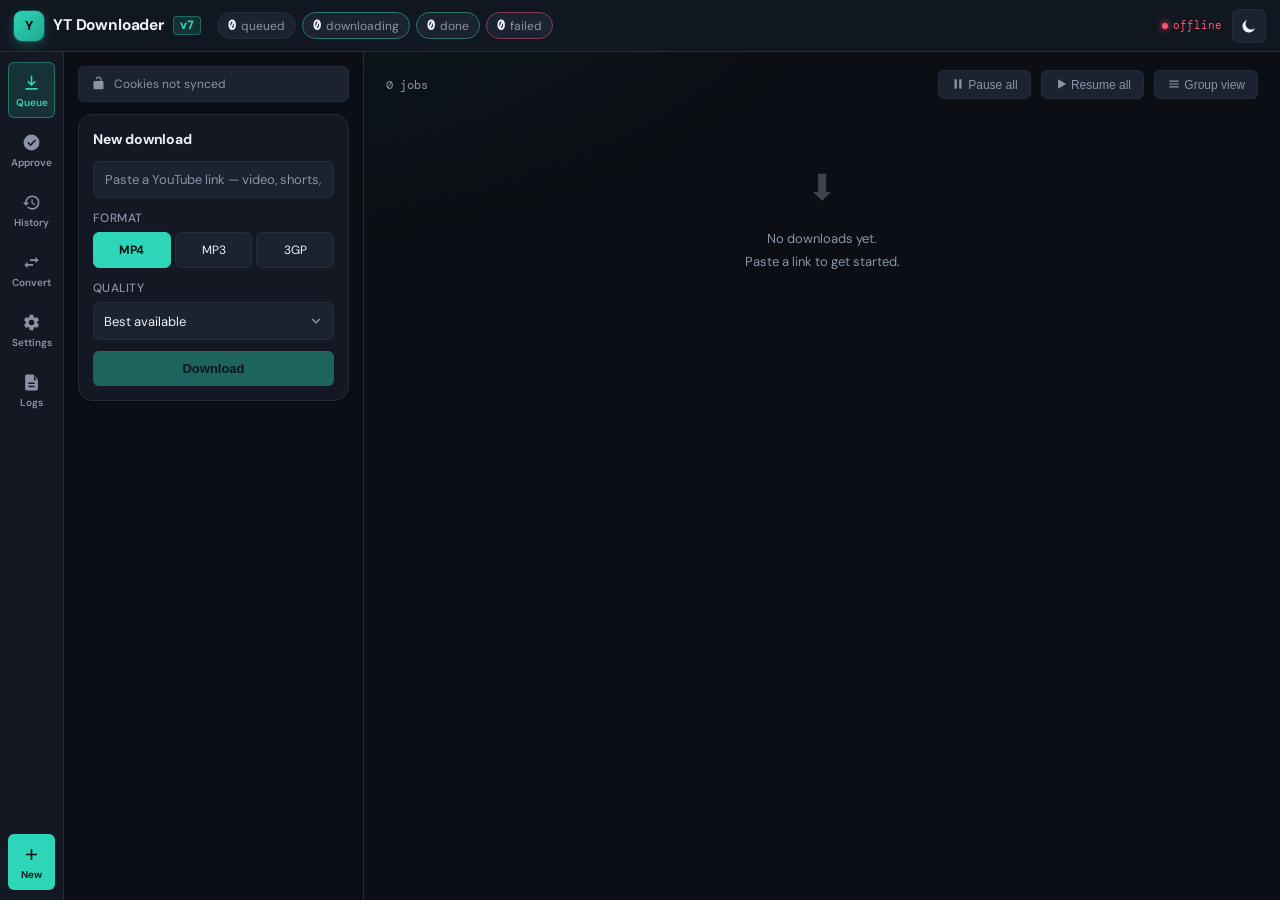
<file: web/index.html>
<!doctype html>
<html lang="en" data-theme="dark">
<head>
  <meta charset="utf-8" />
  <meta name="viewport" content="width=device-width, initial-scale=1" />
  <title>YT Downloader v7</title>
  <link rel="preconnect" href="https://fonts.googleapis.com">
  <link href="https://fonts.googleapis.com/css2?family=DM+Sans:opsz,wght@9..40,400;9..40,500;9..40,600;9..40,700&family=DM+Mono:wght@400;500&display=swap" rel="stylesheet">
  <link rel="stylesheet" href="css/base.css" />
  <link rel="stylesheet" href="css/components.css" />
  <link rel="stylesheet" href="css/widgets.css" />
  <link rel="stylesheet" href="css/responsive.css" />
</head>
<body>

  <!-- TOP BAR: brand + live stats + theme -->
  <header class="topbar">
    <button class="rail-toggle" id="rail-toggle" aria-label="Toggle menu">
      <span></span><span></span><span></span>
    </button>

    <div class="brand">
      <div class="brand-icon">Y</div>
      <span class="brand-name">YT Downloader</span>
      <span class="brand-ver">v7</span>
    </div>

    <div class="live-stats">
      <div class="stat-chip" id="stat-queued">
        <span class="stat-num" id="stat-queued-n">0</span>
        <span class="stat-lbl">queued</span>
      </div>
      <div class="stat-chip stat-chip--active" id="stat-downloading">
        <span class="stat-num" id="stat-downloading-n">0</span>
        <span class="stat-lbl">downloading</span>
      </div>
      <div class="stat-chip stat-chip--done" id="stat-completed">
        <span class="stat-num" id="stat-completed-n">0</span>
        <span class="stat-lbl">done</span>
      </div>
      <div class="stat-chip stat-chip--fail" id="stat-failed">
        <span class="stat-num" id="stat-failed-n">0</span>
        <span class="stat-lbl">failed</span>
      </div>
      <div class="stat-chip stat-chip--speed hidden" id="stat-speed">
        <span class="stat-num" id="stat-speed-n">0 MB/s</span>
        <span class="stat-lbl">↓ speed</span>
      </div>
    </div>

    <div class="header-right">
      <span class="server-pill" id="server-pill">online</span>
      <button class="btn-icon" id="theme-btn" title="Toggle theme" type="button"><svg class="ico" viewBox="0 0 24 24"><path d="M20 14.5A8.5 8.5 0 119.5 4 6.8 6.8 0 0020 14.5z" fill="currentColor"/></svg></button>
    </div>
  </header>

  <div class="shell">

    <!-- ICON RAIL: primary navigation (desktop: left rail, mobile: bottom bar) -->
    <nav class="tab-bar" id="tab-bar">
      <button class="tab active" data-tab="queue" title="Queue">
        <svg viewBox="0 0 24 24" class="tab-ico"><path d="M12 3a1 1 0 011 1v8.59l2.3-2.3a1 1 0 111.4 1.42l-4 4a1 1 0 01-1.4 0l-4-4a1 1 0 111.4-1.42l2.3 2.3V4a1 1 0 011-1zM5 21a1 1 0 010-2h14a1 1 0 010 2H5z" fill="currentColor"/></svg>
        <span>Queue</span>
      </button>
      <button class="tab" data-tab="approve" title="Approve">
        <svg viewBox="0 0 24 24" class="tab-ico"><path d="M12 2a10 10 0 100 20 10 10 0 000-20zm-1.2 14.6l-4-4 1.4-1.42 2.6 2.6 5.6-5.6 1.4 1.42-7 7z" fill="currentColor"/></svg>
        <span>Approve</span>
        <span class="tab-badge hidden" id="approve-badge"></span>
      </button>
      <button class="tab" data-tab="history" title="History">
        <svg viewBox="0 0 24 24" class="tab-ico"><path d="M13 3a9 9 0 00-9 9H1l3.89 3.89.07.14L9 12H6a7 7 0 117 7 6.9 6.9 0 01-4.95-2.05l-1.42 1.42A9 9 0 1013 3zm-1 5v5l4.28 2.54.72-1.21-3.5-2.08V8z" fill="currentColor"/></svg>
        <span>History</span>
      </button>
      <button class="tab" data-tab="convert" title="Convert">
        <svg viewBox="0 0 24 24" class="tab-ico"><path d="M6.99 11L3 15l3.99 4v-3H14v-2H6.99v-3zM21 9l-3.99-4v3H10v2h7.01v3L21 9z" fill="currentColor"/></svg>
        <span>Convert</span>
      </button>
      <button class="tab" data-tab="settings" title="Settings">
        <svg viewBox="0 0 24 24" class="tab-ico"><path d="M19.14 12.94a7.14 7.14 0 000-1.88l2.03-1.58a.5.5 0 00.12-.64l-1.92-3.32a.5.5 0 00-.6-.22l-2.39.96a7.03 7.03 0 00-1.63-.94l-.36-2.54a.5.5 0 00-.5-.42h-3.84a.5.5 0 00-.5.42l-.36 2.54c-.59.24-1.13.56-1.63.94l-2.39-.96a.5.5 0 00-.6.22L2.71 8.84a.5.5 0 00.12.64l2.03 1.58a7.14 7.14 0 000 1.88l-2.03 1.58a.5.5 0 00-.12.64l1.92 3.32a.5.5 0 00.6.22l2.39-.96c.5.38 1.04.7 1.63.94l.36 2.54a.5.5 0 00.5.42h3.84a.5.5 0 00.5-.42l.36-2.54c.59-.24 1.13-.56 1.63-.94l2.39.96a.5.5 0 00.6-.22l1.92-3.32a.5.5 0 00-.12-.64l-2.03-1.58zM12 15.5A3.5 3.5 0 1112 8.5a3.5 3.5 0 010 7z" fill="currentColor"/></svg>
        <span>Settings</span>
      </button>
      <button class="tab" data-tab="logs" title="Logs">
        <svg viewBox="0 0 24 24" class="tab-ico"><path d="M14 2H6a2 2 0 00-2 2v16a2 2 0 002 2h12a2 2 0 002-2V8l-6-6zm2 16H8v-2h8v2zm0-4H8v-2h8v2zm-1-5V3.5L18.5 9H15z" fill="currentColor"/></svg>
        <span>Logs</span>
      </button>

      <button class="rail-btn tab--new" id="new-download-toggle" title="New download" type="button">
        <svg viewBox="0 0 24 24" class="tab-ico"><path d="M11 5h2v6h6v2h-6v6h-2v-6H5v-2h6z" fill="currentColor"/></svg>
        <span>New</span>
      </button>
    </nav>

    <!-- BACKDROP for mobile drawer -->
    <div class="drawer-backdrop" id="drawer-backdrop"></div>

    <!-- SIDEBAR: new download form + batch convert (slide-over drawer on smaller screens) -->
    <aside class="sidebar" id="sidebar">

      <div class="sidebar-scroll">

        <div class="cookie-bar" id="cookie-bar">
          <span id="cookie-icon"><svg class="ico" viewBox="0 0 24 24"><path d="M18 8h-1V6a5 5 0 00-9.9-1h2.1a3 3 0 015.8 1v2H6a2 2 0 00-2 2v9a2 2 0 002 2h12a2 2 0 002-2v-9a2 2 0 00-2-2z" fill="currentColor"/></svg></span>
          <span id="cookie-text">Cookies not synced</span>
          <button class="btn-text" id="cookie-clear-btn" style="display:none">Remove</button>
        </div>

        <section class="form-card">
          <h2 class="form-title">New download</h2>

          <div class="field">
            <input class="url-input" id="url-input" type="text"
              placeholder="Paste a YouTube link — video, shorts, playlist, search, channel" />
            <div class="url-hint" id="url-hint"></div>
          </div>

          <div class="field">
            <label class="field-label">Format</label>
            <div class="seg" id="format-seg">
              <label class="seg-opt">
                <input type="radio" name="format" value="MP4" checked>
                <span>MP4</span>
              </label>
              <label class="seg-opt">
                <input type="radio" name="format" value="MP3">
                <span>MP3</span>
              </label>
              <label class="seg-opt">
                <input type="radio" name="format" value="3GP">
                <span>3GP</span>
              </label>
            </div>
          </div>

          <div class="field">
            <label class="field-label">Quality</label>
            <select class="quality-select" id="quality-select"></select>
          </div>

          <div class="field hidden" id="qty-row">
            <label class="field-label">How many videos</label>
            <div class="qty-control">
              <input type="number" id="qty-input" min="1" max="250" value="25" />
              <label class="qty-all-toggle">
                <input type="checkbox" id="qty-all-toggle">
                <span id="qty-all-label">All</span>
              </label>
            </div>
            <div class="qty-hint" id="qty-hint"></div>
          </div>

          <div class="field hidden" id="scope-row">
            <label class="field-label">Download scope</label>
            <div class="seg">
              <label class="seg-opt"><input type="radio" name="playlist" value="false" checked><span>This video only</span></label>
              <label class="seg-opt"><input type="radio" name="playlist" value="true"><span>Whole playlist</span></label>
            </div>
            <div class="qty-hint" id="scope-count-hint"></div>
          </div>

          <button class="btn-primary" id="download-btn" disabled>
            <span id="download-btn-label">Download</span>
            <span class="scan-spinner hidden" id="scan-spinner">scanning…</span>
          </button>
        </section>

        <section class="form-card converter-card">
          <h2 class="form-title">Batch convert (local files)</h2>

          <div class="field">
            <label class="field-label">Folder path</label>
            <input class="path-text-input" id="convert-path-input" type="text"
              placeholder="Paste a folder path, e.g. D:\Videos" />
          </div>

          <div class="field">
            <label class="field-label">Convert</label>
            <select class="quality-select" id="convert-target-select">
              <option value="MP3">Any video → MP3</option>
              <option value="3GP">Any video → 3GP</option>
            </select>
          </div>

          <div class="field">
            <label class="field-label">Quality</label>
            <select class="quality-select" id="convert-quality-select"></select>
          </div>

          <div class="field">
            <label class="checkbox-row">
              <input type="checkbox" id="convert-recursive">
              <span>Include subfolders</span>
            </label>
          </div>

          <div class="field">
            <label class="field-label">Simultaneous conversions</label>
            <select class="quality-select" id="convert-concurrency-select">
              <option value="1">1 (lightest on CPU)</option>
              <option value="2">2</option>
              <option value="3">3</option>
              <option value="4">4 (fastest, heaviest on CPU)</option>
            </select>
          </div>

          <button class="btn-primary" id="convert-btn">
            <span id="convert-btn-label">Convert</span>
            <span class="scan-spinner hidden" id="convert-spinner">starting…</span>
          </button>
          <div class="convert-hint" id="convert-hint"></div>
        </section>

      </div>
    </aside>

    <!-- MAIN CONTENT -->
    <main class="main">

      <!-- QUEUE TAB -->
      <div class="tab-panel active" id="tab-queue">
        <div class="panel-head">
          <span class="panel-count" id="job-count">0 jobs</span>
          <div class="panel-actions">
            <button class="toggle-btn" id="pause-all-btn" title="Pause every active/queued download"><svg class="ico" viewBox="0 0 24 24"><rect x="6" y="4" width="4" height="16" rx="1" fill="currentColor"/><rect x="14" y="4" width="4" height="16" rx="1" fill="currentColor"/></svg> Pause all</button>
            <button class="toggle-btn" id="resume-all-btn" title="Resume every paused download"><svg class="ico" viewBox="0 0 24 24"><path d="M7 4l14 8-14 8V4z" fill="currentColor"/></svg> Resume all</button>
            <button class="toggle-btn" id="group-view-toggle" data-active="false" title="Group by playlist/channel">
              <svg class="ico" viewBox="0 0 24 24"><path d="M4 6h16v2H4V6zm0 5h16v2H4v-2zm0 5h16v2H4v-2z" fill="currentColor"/></svg> Group view
            </button>
          </div>
        </div>
        <div id="queue-list" class="job-list">
          <div class="empty-state">
            <div class="empty-icon">⬇</div>
            <p>No downloads yet.<br>Paste a link to get started.</p>
          </div>
        </div>
      </div>

      <!-- APPROVE TAB -->
      <div class="tab-panel" id="tab-approve">
        <div class="panel-head">
          <span class="panel-count" id="approve-count">Nothing pending</span>
        </div>
        <div id="approve-list" class="job-list"></div>
      </div>

      <!-- HISTORY TAB -->
      <div class="tab-panel" id="tab-history">
        <div class="panel-head">
          <span class="panel-count" id="history-count">0 items</span>
          <div class="panel-actions">
            <input type="text" id="history-search" class="history-search-input" placeholder="Search title/uploader/playlist…">
            <select id="history-status-filter" class="history-filter-select">
              <option value="">All statuses</option>
              <option value="completed">Completed</option>
              <option value="failed">Failed</option>
              <option value="cancelled">Cancelled</option>
            </select>
            <select id="history-format-filter" class="history-filter-select">
              <option value="">All formats</option>
              <option value="MP4">MP4</option>
              <option value="MP3">MP3</option>
              <option value="3GP">3GP</option>
            </select>
            <button class="toggle-btn" id="history-group-toggle" data-active="false" title="Group by playlist/channel">
              <svg class="ico" viewBox="0 0 24 24"><path d="M4 6h16v2H4V6zm0 5h16v2H4v-2zm0 5h16v2H4v-2z" fill="currentColor"/></svg> Group view
            </button>
          </div>
        </div>
        <div id="history-list" class="job-list">
          <div class="empty-state">
            <div class="empty-icon">📋</div>
            <p>No completed downloads yet.</p>
          </div>
        </div>
      </div>

      <!-- CONVERT TAB -->
      <div class="tab-panel" id="tab-convert">
        <div class="panel-head">
          <span class="panel-count" id="convert-count">No batch running</span>
        </div>
        <div id="convert-list" class="job-list">
          <div class="empty-state">
            <div class="empty-icon">🔄</div>
            <p>No conversions yet.<br>Use the "Batch convert" form (tap “New” to open it).</p>
          </div>
        </div>
      </div>

      <!-- SETTINGS TAB -->
      <div class="tab-panel" id="tab-settings">
        <div class="settings-grid">

          <div class="settings-card">
            <h3>Download</h3>
            <div class="setting-row">
              <label>Concurrent downloads</label>
              <select id="setting-concurrent">
                <option value="1">1</option>
                <option value="2">2</option>
                <option value="3" selected>3</option>
                <option value="4">4</option>
                <option value="5">5</option>
                <option value="6">6</option>
                <option value="7">7</option>
                <option value="8">8</option>
                <option value="9">9</option>
                <option value="10">10</option>
              </select>
            </div>
            <div class="setting-row">
              <label>Batch converter — default simultaneous conversions</label>
              <select id="setting-converter-concurrency">
                <option value="1">1</option>
                <option value="2" selected>2</option>
                <option value="3">3</option>
                <option value="4">4</option>
              </select>
            </div>
            <div class="setting-row">
              <label>Default format</label>
              <select id="setting-format">
                <option value="MP4">MP4</option>
                <option value="MP3">MP3</option>
                <option value="3GP">3GP</option>
              </select>
            </div>
            <div class="setting-row">
              <label>Downloads folder <span class="settings-note-inline">(leave empty to use your Windows Downloads folder)</span></label>
              <input type="text" id="setting-downloads-folder" class="path-text-input" placeholder="e.g. D:\YT Downloads">
            </div>
            <button class="btn-save" id="save-settings-btn">Save settings</button>
            <span class="save-feedback hidden" id="save-feedback"><svg class="ico" viewBox="0 0 24 24"><path d="M12 2a10 10 0 100 20 10 10 0 000-20zm-1.2 14.6l-4-4 1.4-1.42 2.6 2.6 5.6-5.6 1.4 1.42-7 7z" fill="currentColor"/></svg> Saved</span>
          </div>

          <div class="settings-card">
            <h3>Cookie sync</h3>
            <p class="settings-note">
              Install the browser extension and tap "Sync YouTube Cookies" to enable
              age-restricted / private video downloads. By default the app never uses cookies.
            </p>
            <div class="cookie-status-block" id="cookie-settings-status">Checking…</div>
            <button class="btn-danger" id="clear-cookies-btn">Remove cookies</button>
          </div>

        </div>
      </div>

      <!-- LOGS TAB -->
      <div class="tab-panel" id="tab-logs">
        <div class="panel-head">
          <span class="panel-count" id="logs-count">Loading…</span>
          <div class="panel-actions">
            <button class="btn-toolbar" id="logs-refresh-btn" type="button">
              <svg class="ico" viewBox="0 0 24 24"><path d="M17.65 6.35A7.96 7.96 0 0012 4c-4.42 0-7.99 3.58-7.99 8s3.57 8 7.99 8c3.73 0 6.84-2.55 7.73-6h-2.08c-.82 2.33-3.04 4-5.65 4-3.31 0-6-2.69-6-6s2.69-6 6-6c1.66 0 3.14.69 4.22 1.78L13 11h7V4l-2.35 2.35z" fill="currentColor"/></svg> Refresh
            </button>
            <button class="btn-toolbar" id="logs-copy-btn" type="button">
              <svg class="ico" viewBox="0 0 24 24"><path d="M16 1H4a2 2 0 00-2 2v14h2V3h12V1zm3 4H8a2 2 0 00-2 2v14a2 2 0 002 2h11a2 2 0 002-2V7a2 2 0 00-2-2zm0 16H8V7h11v14z" fill="currentColor"/></svg> Copy
            </button>
            <button class="btn-danger-ghost" id="logs-clear-btn" type="button">
              <svg class="ico" viewBox="0 0 24 24"><path d="M6 19a2 2 0 002 2h8a2 2 0 002-2V7H6v12zM19 4h-3.5l-1-1h-5l-1 1H5v2h14V4z" fill="currentColor"/></svg> Clear
            </button>
          </div>
        </div>
        <pre id="logs-view" class="logs-view">Loading…</pre>
      </div>

    </main>
  </div>

  <script type="module" src="modules/main.js"></script>
  <script type="module" src="modules/ui.js"></script>
  <script type="module" src="modules/custom-select.js"></script>
</body>
</html>
</file>
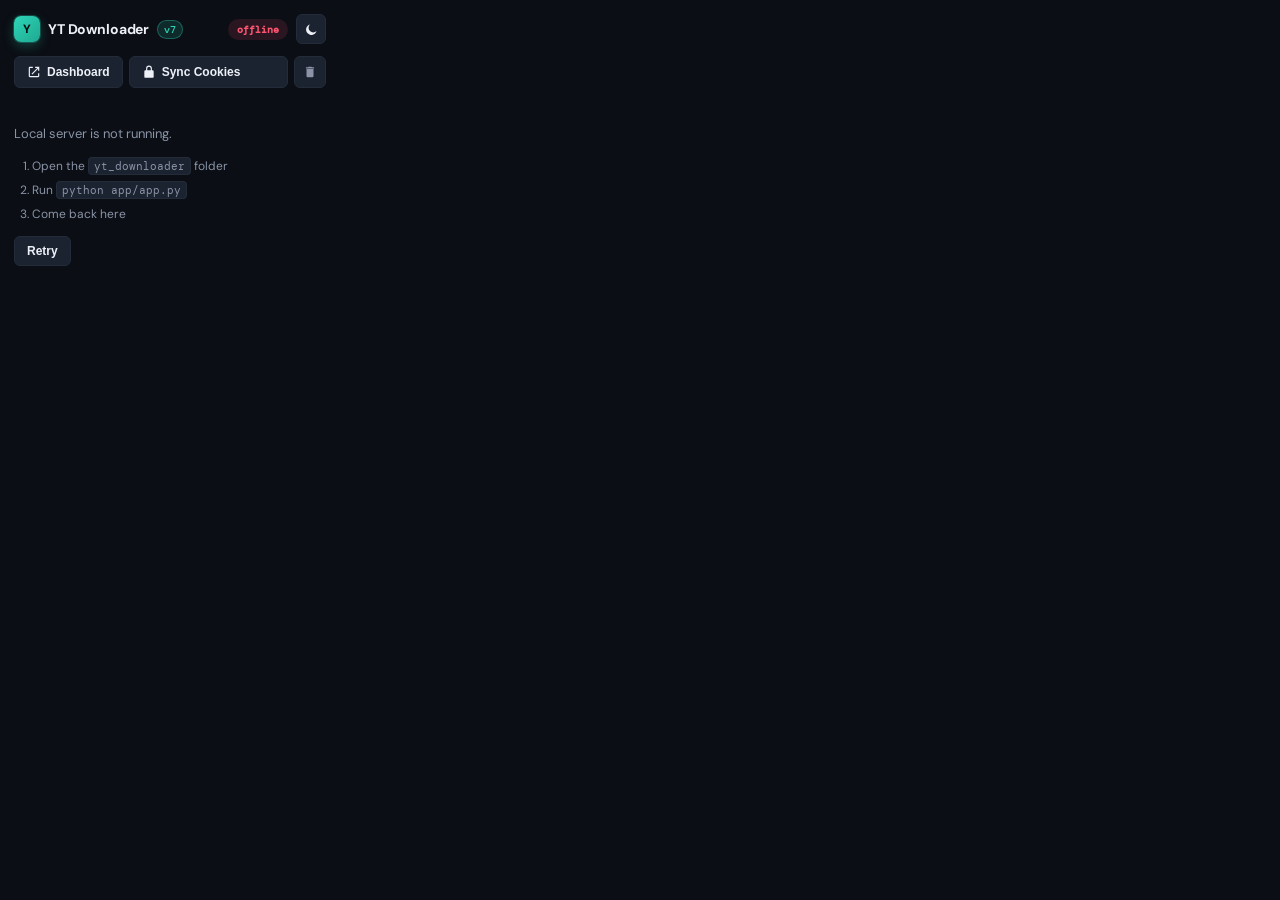
<file: extension/popup.html>
<!doctype html>
<html lang="en" data-theme="dark">
<head>
  <meta charset="utf-8">
  <title>YT Downloader v7</title>
  <link rel="preconnect" href="https://fonts.googleapis.com">
  <link href="https://fonts.googleapis.com/css2?family=DM+Sans:opsz,wght@9..40,400;9..40,500;9..40,600;9..40,700;9..40,800&family=DM+Mono:wght@400;500&display=swap" rel="stylesheet">
  <link rel="stylesheet" href="popup.css">
</head>
<body>
  <div id="container">

    <header class="topbar">
      <div class="brand">
        <div class="brand-icon">Y</div>
        <span class="brand-name">YT Downloader</span>
        <span class="brand-ver">v7</span>
      </div>
      <span id="server-pill" class="pill pill-checking">checking…</span>
      <button id="theme-btn" class="btn-icon" title="Toggle theme" type="button"></button>
    </header>

    <div class="quick-row">
      <button id="dashboard-btn" class="btn btn-ghost" type="button">
        <svg class="ico" viewBox="0 0 24 24"><path d="M14 3v2h3.59l-9.83 9.83 1.41 1.41L19 6.41V10h2V3h-7zM5 5h5V3H5c-1.1 0-2 .9-2 2v14c0 1.1.9 2 2 2h14c1.1 0 2-.9 2-2v-5h-2v5H5V5z" fill="currentColor"/></svg>
        Dashboard
      </button>
      <button id="sync-btn" class="btn btn-ghost btn-grow" type="button">
        <svg class="ico" viewBox="0 0 24 24"><path d="M12 1a5 5 0 00-5 5v3H6a2 2 0 00-2 2v9a2 2 0 002 2h12a2 2 0 002-2v-9a2 2 0 00-2-2h-1V6a5 5 0 00-5-5zm-3 8V6a3 3 0 016 0v3H9z" fill="currentColor"/></svg>
        Sync Cookies
      </button>
      <button id="del-cookies-btn" class="btn-icon-sm" title="Remove saved cookies" type="button">
        <svg class="ico" viewBox="0 0 24 24"><path d="M6 19a2 2 0 002 2h8a2 2 0 002-2V7H6v12zM19 4h-3.5l-1-1h-5l-1 1H5v2h14V4z" fill="currentColor"/></svg>
      </button>
    </div>
    <div id="cookie-status" class="status-line"></div>

    <!-- Server offline -->
    <section id="view-offline" class="panel hidden">
      <p class="muted">Local server is not running.</p>
      <ol class="steps">
        <li>Open the <code>yt_downloader</code> folder</li>
        <li>Run <code>python app/app.py</code></li>
        <li>Come back here</li>
      </ol>
      <button id="retry-btn" class="btn btn-secondary">Retry</button>
    </section>

    <!-- Not a YouTube tab -->
    <section id="view-not-yt" class="panel hidden center">
      <p class="muted">Open a YouTube tab to start downloading.</p>
      <button id="go-yt-btn" class="btn btn-primary">Go to YouTube</button>
    </section>

    <!-- Unsupported page -->
    <section id="view-unsupported" class="panel hidden center">
      <p class="muted">This YouTube page type isn't supported.</p>
      <p class="hint">Supported: video, shorts, playlist, search results, channel</p>
    </section>

    <!-- Main download form -->
    <section id="view-form" class="panel hidden">

      <div class="field">
        <label class="field-label">Format</label>
        <div class="seg">
          <label class="seg-opt"><input type="radio" name="format" value="MP4" checked><span>MP4</span></label>
          <label class="seg-opt"><input type="radio" name="format" value="MP3"><span>MP3</span></label>
          <label class="seg-opt"><input type="radio" name="format" value="3GP"><span>3GP</span></label>
        </div>
      </div>

      <div class="field">
        <label class="field-label">Quality</label>
        <select id="quality-select" class="quality-select"></select>
      </div>

      <div id="qty-row" class="field hidden">
        <label class="field-label">How many videos</label>
        <div class="qty-control">
          <input type="number" id="qty-input" min="1" max="250" value="25" />
          <label class="qty-all-toggle">
            <input type="checkbox" id="qty-all-toggle">
            <span id="qty-all-label">All</span>
          </label>
        </div>
        <div class="qty-hint" id="qty-hint"></div>
      </div>

      <div id="scope-row" class="field hidden">
        <label class="field-label">Scope</label>
        <div class="seg">
          <label class="seg-opt"><input type="radio" name="playlist" value="false" checked><span>This video only</span></label>
          <label class="seg-opt"><input type="radio" name="playlist" value="true"><span>Whole playlist</span></label>
        </div>
        <div class="qty-hint" id="scope-count-hint"></div>
      </div>

      <button id="download-btn" class="btn btn-primary btn-block">
        <span id="dl-label">
          <svg class="ico" viewBox="0 0 24 24"><path d="M12 3a1 1 0 011 1v8.59l2.3-2.3a1 1 0 111.4 1.42l-4 4a1 1 0 01-1.4 0l-4-4a1 1 0 111.4-1.42l2.3 2.3V4a1 1 0 011-1zM5 21a1 1 0 010-2h14a1 1 0 010 2H5z" fill="currentColor"/></svg>
          Download
        </span>
        <span id="dl-spinner" class="hidden">scanning…</span>
      </button>

      <div id="dl-status" class="status-line"></div>
    </section>

  </div>
  <script src="popup.js"></script>
</body>
</html>
</file>
<file: web/css/base.css>
/* base.css — design tokens, topbar, shell (rail/sidebar), buttons */
/* ===== DESIGN TOKENS — "Live Telemetry" ===== */
/* Signature: downloading cards glow along their left edge while active —
   the card reads like a live signal, not just a static progress bar. */

:root {
  /* Dark theme (default) */
  --bg:        #0B0E14;
  --surface:   #131822;
  --surface2:  #1B2230;
  --surface3:  #232B3A;
  --border:    #242C3A;
  --border-hi: #323C4E;
  --text:      #EDF1F7;
  --muted:     #8A94A6;
  --accent:    #2DD6B8;      /* electric teal — a live data stream, not an alert */
  --accent-dim:rgba(45,214,184,0.14);
  --accent-glow: rgba(45,214,184,0.35);
  --green:    #34D399;
  --yellow:   #F5A623;
  --red:      #FF5470;       /* distinct rose-red — never shares a hue with accent */
  --red-dim:  rgba(255,84,112,0.12);
  --blue:     #5B8DEF;
  --on-accent: #06110F;   /* text/icon color used on solid accent backgrounds */
  --mono:     "DM Mono", "JetBrains Mono", ui-monospace, monospace;
  --sans:     "DM Sans", system-ui, -apple-system, sans-serif;
  --display:  "DM Sans", var(--sans);
  --radius:   10px;
  --radius-sm:6px;
  --radius-lg:14px;
  --shadow-sm: 0 1px 2px rgba(0,0,0,0.3);
  --shadow-md: 0 4px 16px rgba(0,0,0,0.35);
  --shadow-lg: 0 12px 32px rgba(0,0,0,0.45);
  --shadow:   var(--shadow-md);
  --ease:     cubic-bezier(.2,.8,.2,1);
}

[data-theme="light"] {
  --bg:        #F3F5F8;
  --surface:   #FFFFFF;
  --surface2:  #F6F8FB;
  --surface3:  #EDF0F5;
  --border:    #DDE2EA;
  --border-hi: #C6CDD9;
  --text:      #161B26;
  --muted:     #667085;
  --accent-dim: rgba(13,148,130,0.10);
  --red-dim:  rgba(225,29,72,0.08);
  --shadow-sm: 0 1px 2px rgba(20,25,40,0.06);
  --shadow-md: 0 4px 16px rgba(20,25,40,0.08);
  --shadow-lg: 0 12px 32px rgba(20,25,40,0.12);
  --shadow:   var(--shadow-md);
}
[data-theme="light"] { --accent: #0D9482; --red: #E11D48; --on-accent: #FFFFFF; }

*, *::before, *::after { box-sizing: border-box; margin: 0; padding: 0; }

html { font-size: 14px; }

body {
  background:
    radial-gradient(1200px 600px at 15% -10%, rgba(45,214,184,0.06), transparent 60%),
    var(--bg);
  color: var(--text);
  font-family: var(--sans);
  line-height: 1.5;
  min-height: 100vh;
  -webkit-font-smoothing: antialiased;
}

/* ===== TOPBAR ===== */
.topbar {
  background: color-mix(in srgb, var(--surface) 92%, transparent);
  backdrop-filter: blur(10px);
  border-bottom: 1px solid var(--border);
  position: sticky;
  top: 0;
  z-index: 200;
  height: 52px;
  display: flex;
  align-items: center;
  gap: 16px;
  padding: 0 14px;
}
.rail-toggle {
  display: none;
  flex-direction: column;
  justify-content: center;
  gap: 4px;
  width: 30px; height: 30px;
  background: none; border: none; cursor: pointer;
  flex-shrink: 0;
}
.rail-toggle span { display: block; width: 16px; height: 2px; background: var(--text); border-radius: 2px; }

.brand {
  display: flex;
  align-items: center;
  gap: 9px;
  flex-shrink: 0;
}
.brand-icon {
  width: 30px; height: 30px;
  background: linear-gradient(135deg, var(--accent), #1FA891);
  color: var(--on-accent);
  border-radius: 8px;
  display: flex; align-items: center; justify-content: center;
  font-size: 13px; font-weight: 800;
  box-shadow: 0 0 0 1px rgba(45,214,184,0.25), 0 4px 12px rgba(45,214,184,0.25);
  flex-shrink: 0;
}
.brand-name {
  font-family: var(--display);
  font-weight: 700; font-size: 15.5px;
  letter-spacing: -0.01em;
  white-space: nowrap;
}
.brand-ver {
  font-size: 10.5px; font-family: var(--mono);
  color: var(--accent);
  background: var(--accent-dim);
  border: 1px solid color-mix(in srgb, var(--accent) 35%, transparent);
  border-radius: 4px; padding: 1px 6px;
  font-weight: 600;
}

.live-stats {
  display: flex; gap: 6px; flex: 1;
  overflow-x: auto;
  scrollbar-width: none;
}
.live-stats::-webkit-scrollbar { display: none; }
.stat-chip {
  display: flex; align-items: center; gap: 5px;
  background: var(--surface2);
  border: 1px solid var(--border);
  border-radius: 20px;
  padding: 3px 10px;
  font-size: 12px;
  flex-shrink: 0;
  transition: border-color 0.2s var(--ease), background 0.2s var(--ease);
}
.stat-chip--active { border-color: color-mix(in srgb, var(--accent) 45%, var(--border)); }
.stat-chip--done   { border-color: color-mix(in srgb, var(--green) 45%, var(--border)); }
.stat-chip--fail   { border-color: color-mix(in srgb, var(--red) 45%, var(--border)); }
.stat-chip--speed  { border-color: color-mix(in srgb, var(--accent) 45%, var(--border)); }
.stat-num { font-family: var(--mono); font-weight: 700; font-size: 13px; }
.stat-lbl { color: var(--muted); }

.header-right { display: flex; align-items: center; gap: 10px; flex-shrink: 0; }
.server-pill {
  font-size: 11px; font-family: var(--mono);
  color: var(--green); cursor: default;
  display: inline-flex; align-items: center; gap: 5px;
}
.server-pill::before {
  content: ""; width: 6px; height: 6px; border-radius: 50%;
  background: var(--green);
  box-shadow: 0 0 6px var(--green);
}
.server-pill.offline { color: var(--red); }
.server-pill.offline::before { background: var(--red); box-shadow: 0 0 6px var(--red); }
.btn-icon {
  background: var(--surface2); border: 1px solid var(--border); color: var(--text);
  width: 34px; height: 34px; border-radius: var(--radius-sm);
  cursor: pointer; font-size: 14px;
  display: flex; align-items: center; justify-content: center;
  transition: border-color 0.15s var(--ease), background 0.15s var(--ease), transform 0.15s var(--ease), color 0.15s var(--ease);
  flex-shrink: 0;
}
.btn-icon:hover { border-color: var(--accent); color: var(--accent); background: var(--accent-dim); transform: translateY(-1px); }
.btn-icon:active { transform: translateY(0); }
.btn-icon:focus-visible { outline: none; border-color: var(--accent); box-shadow: 0 0 0 2px var(--accent-dim); }

/* ===== SHELL: rail + sidebar drawer + main ===== */
.shell {
  display: grid;
  grid-template-columns: 64px 300px 1fr;
  align-items: start;
  min-height: calc(100vh - 52px);
}

/* ===== ICON RAIL (repurposed .tab-bar) ===== */
.tab-bar {
  grid-column: 1;
  position: sticky; top: 52px;
  height: calc(100vh - 52px);
  background: var(--surface);
  border-right: 1px solid var(--border);
  display: flex; flex-direction: column;
  align-items: stretch;
  padding: 10px 8px;
  gap: 4px;
  z-index: 90;
}
.tab, .rail-btn {
  background: none; border: 1px solid transparent;
  color: var(--muted); font-family: var(--sans);
  cursor: pointer;
  display: flex; flex-direction: column; align-items: center; gap: 4px;
  padding: 10px 4px 8px;
  min-height: 44px;
  border-radius: var(--radius-sm);
  font-size: 10px; font-weight: 600;
  transition: color 0.15s var(--ease), background 0.15s var(--ease), border-color 0.15s var(--ease);
  position: relative;
}
.tab-ico { width: 19px; height: 19px; flex-shrink: 0; }

.ico { width: 14px; height: 14px; flex-shrink: 0; vertical-align: -2px; margin-right: 4px; }
.ico:only-child { margin-right: 0; }
.empty-icon .ico { width: 36px; height: 36px; margin-right: 0; opacity: 0.4; }
#theme-btn .ico, .batch-item-thumb-placeholder .ico { width: 18px; height: 18px; margin-right: 0; }
.group-toggle .ico { width: 12px; height: 12px; margin-right: 0; }
#cookie-icon .ico { width: 15px; height: 15px; margin-right: 0; vertical-align: -3px; }
.tab:hover, .rail-btn:hover { color: var(--text); background: var(--surface2); border-color: var(--border-hi); }
.tab.active { color: var(--accent); background: var(--accent-dim); border-color: color-mix(in srgb, var(--accent) 40%, transparent); }
.tab:focus-visible, .rail-btn:focus-visible { outline: none; border-color: var(--accent); }
.tab-badge {
  position: absolute; top: 4px; right: 10px;
  background: var(--red); color: #fff;
  font-size: 9px; font-weight: 700;
  min-width: 14px; height: 14px; border-radius: 7px;
  display: flex; align-items: center; justify-content: center;
  padding: 0 3px;
}
.rail-btn.tab--new {
  margin-top: auto;
  color: var(--on-accent);
  background: var(--accent);
  transition: transform 0.15s var(--ease), box-shadow 0.15s var(--ease);
}
.rail-btn.tab--new:hover { transform: translateY(-1px); box-shadow: 0 6px 16px var(--accent-glow); background: var(--accent); color: var(--on-accent); }

/* ===== SIDEBAR DRAWER ===== */
.drawer-backdrop {
  display: none;
  position: fixed; inset: 0;
  background: rgba(3,5,9,0.55);
  z-index: 150;
}
.drawer-backdrop.open { display: block; }

.sidebar {
  grid-column: 2;
  position: sticky;
  top: 52px;
  height: calc(100vh - 52px);
  border-right: 1px solid var(--border);
  background: var(--bg);
  overflow: hidden;
}
.sidebar-scroll {
  height: 100%;
  overflow-y: auto;
  padding: 14px;
  display: flex; flex-direction: column; gap: 12px;
}

.cookie-bar {
  display: flex; align-items: center; gap: 8px;
  padding: 8px 12px;
  background: var(--surface2);
  border: 1px solid var(--border);
  border-radius: var(--radius-sm);
  font-size: 12px; color: var(--muted);
}
.cookie-bar.synced { border-color: var(--green); color: var(--green); }
.cookie-bar.synced #cookie-icon { color: var(--green); }

.form-card {
  background: var(--surface);
  border: 1px solid var(--border);
  border-radius: var(--radius-lg);
  padding: 14px;
  display: flex; flex-direction: column; gap: 11px;
  box-shadow: var(--shadow-sm);
}
.form-title {
  font-family: var(--display);
  font-size: 14px; font-weight: 700; letter-spacing: -0.005em;
}

.field { display: flex; flex-direction: column; gap: 5px; }
.field-label { font-size: 12px; color: var(--muted); font-weight: 500; text-transform: uppercase; letter-spacing: 0.04em; }

.url-input {
  width: 100%; padding: 9px 11px;
  background: var(--surface2);
  border: 1px solid var(--border);
  border-radius: var(--radius-sm);
  color: var(--text); font-size: 13px; font-family: var(--sans);
  outline: none; transition: border-color 0.15s;
}
.url-input:hover { border-color: var(--border-hi); }
.url-input:focus { border-color: var(--accent); box-shadow: 0 0 0 2px var(--accent-dim); }
.url-input::placeholder { color: var(--muted); }

.url-hint { font-size: 12px; color: var(--muted); }
.url-hint:empty { display: none; }
.url-hint.error { color: var(--red); }

/* Local Batch Converter (sidebar mini-form) */
.converter-card { margin-top: 14px; }
.path-text-input {
  width: 100%; padding: 9px 11px;
  background: var(--surface2);
  border: 1px solid var(--border);
  border-radius: var(--radius-sm);
  color: var(--text); font-size: 13px; font-family: var(--mono);
  outline: none; transition: border-color 0.15s;
}
.path-text-input:hover { border-color: var(--border-hi); }
.path-text-input:focus { border-color: var(--accent); box-shadow: 0 0 0 2px var(--accent-dim); }
.path-text-input::placeholder { color: var(--muted); font-family: var(--sans); }
.checkbox-row {
  display: flex; align-items: center; gap: 8px;
  font-size: 13px; color: var(--text); cursor: pointer; user-select: none;
  padding: 3px 4px; margin: -3px -4px; border-radius: 6px;
  transition: background 0.15s var(--ease);
}
.checkbox-row:hover { background: var(--surface2); }
.checkbox-row input { width: 15px; height: 15px; cursor: pointer; accent-color: var(--accent); }
.convert-hint { font-size: 12px; color: var(--muted); min-height: 16px; }
.convert-hint.error { color: var(--red); }

.seg {
  display: flex; gap: 4px; flex-wrap: wrap;
}
#format-seg { flex-wrap: nowrap; }
#format-seg .seg-opt { flex: 1; }
#format-seg .seg-opt span { width: 100%; text-align: center; }
.seg-opt { display: flex; }
.seg-opt input { display: none; }
.seg-opt span {
  display: block; padding: 8px 10px;
  background: var(--surface2);
  border: 1px solid var(--border);
  border-radius: var(--radius-sm);
  font-size: 12px; cursor: pointer;
  transition: all 0.15s;
  user-select: none;
}
.seg-opt span small { color: var(--muted); font-size: 10px; margin-left: 2px; }
.seg-opt input:checked + span {
  background: var(--accent);
  border-color: var(--accent);
  color: var(--on-accent);
  font-weight: 700;
}
.seg-opt input:checked + span small { color: rgba(6,17,15,0.65); }
.seg-opt span:hover { border-color: var(--accent); color: var(--accent); background: var(--accent-dim); }
.seg-opt input:checked + span:hover { color: var(--on-accent); background: var(--accent); }
.seg-opt input:focus-visible + span { outline: none; box-shadow: 0 0 0 2px var(--accent-dim); }

/* Canonical PRIMARY button — filled accent, lift + glow on hover */
.btn-primary {
  width: 100%; padding: 10px;
  background: var(--accent);
  color: var(--on-accent); border: none;
  border-radius: var(--radius-sm);
  font-size: 13px; font-weight: 700;
  cursor: pointer;
  transition: transform 0.15s var(--ease), box-shadow 0.15s var(--ease), background 0.15s var(--ease);
  display: flex; align-items: center; justify-content: center; gap: 6px;
  box-shadow: 0 1px 0 rgba(255,255,255,0.15) inset;
}
.btn-primary:disabled { opacity: 0.4; cursor: not-allowed; }
.btn-primary:not(:disabled):hover {
  transform: translateY(-1px);
  box-shadow: 0 6px 20px var(--accent-glow), 0 1px 0 rgba(255,255,255,0.15) inset;
  background: color-mix(in srgb, var(--accent) 92%, white);
}
.btn-primary:not(:disabled):active { transform: translateY(0); }
.btn-primary:focus-visible { outline: none; box-shadow: 0 0 0 2px var(--bg), 0 0 0 4px var(--accent); }

.scan-spinner { font-size: 12px; font-family: var(--mono); animation: pulse 1s infinite; }
@keyframes pulse { 0%,100% { opacity: 1; } 50% { opacity: 0.4; } }

/* Canonical GHOST button — text-only, tertiary actions. No hardcoded
   margin/hover-color here: those belong to the specific context that
   needs them (see .cookie-bar .btn-text and .btn-danger-ghost below).
   A shared class baking in "push me right" or "turn red" broke any row
   that used more than one of these together (e.g. Select all / Deselect
   all both trying to margin-left:auto, and both alarmingly turning red
   on hover even though neither is destructive). */
.btn-text {
  background: none; border: none; color: var(--muted);
  font-size: 11px; cursor: pointer; text-decoration: none;
  padding: 5px 8px; border-radius: 6px;
  transition: color 0.15s var(--ease), background 0.15s var(--ease);
}
.btn-text:hover { color: var(--accent); background: var(--accent-dim); }
.cookie-bar .btn-text { margin-left: auto; }

/* Neutral small toolbar action (Select all / Deselect all, etc.) —
   pill-shaped, subtle border, accent tint on hover. Never red: hover
   color communicates "non-destructive" at a glance. */
.btn-toolbar {
  background: var(--surface2); color: var(--text);
  border: 1px solid var(--border); border-radius: 999px;
  font-size: 11px; font-weight: 600; cursor: pointer;
  padding: 6px 13px;
  transition: border-color 0.15s var(--ease), color 0.15s var(--ease), background 0.15s var(--ease);
}
.btn-toolbar:hover { border-color: var(--accent); color: var(--accent); background: var(--accent-dim, rgba(127,127,127,0.08)); }
.btn-toolbar:active { transform: translateY(1px); }

/* Small destructive ghost action (Delete a pending scan, etc.) — plain
   until hovered, then unmistakably red. Reserved for actions that
   actually delete/discard something. */
.btn-danger-ghost {
  background: transparent; color: var(--muted);
  border: 1px solid var(--border); border-radius: 6px;
  font-size: 11px; font-weight: 600; cursor: pointer;
  padding: 5px 11px;
  display: inline-flex; align-items: center; gap: 4px;
  transition: color 0.15s var(--ease), background 0.15s var(--ease), border-color 0.15s var(--ease);
}
.btn-danger-ghost:hover { color: var(--red); background: var(--red-dim); border-color: var(--red); }
.btn-danger-ghost:disabled { opacity: 0.4; cursor: not-allowed; }

/* ===== SCROLLBAR — themed to match surface/accent instead of the
   browser default, so it doesn't clash with dark/light mode. ===== */
* {
  scrollbar-width: thin;                              /* Firefox */
  scrollbar-color: var(--border-hi) transparent;      /* Firefox */
}
::-webkit-scrollbar { width: 10px; height: 10px; }
::-webkit-scrollbar-track { background: transparent; }
::-webkit-scrollbar-thumb {
  background: var(--border-hi);
  border-radius: 8px;
  border: 2px solid transparent;
  background-clip: padding-box;
}
::-webkit-scrollbar-thumb:hover {
  background: var(--accent);
  background-clip: padding-box;
}
::-webkit-scrollbar-corner { background: transparent; }

/* ===== CUSTOM SELECT BOX ===== */
/* Removes the native OS-styled dropdown box + arrow and draws our own
   chevron instead, so every <select> in the app (quality/format
   pickers, history filters, settings) looks consistent instead of
   relying on the browser/OS default control.
   Note: this only restyles the CLOSED box — the open options list is
   still rendered natively by the browser and can't be fully skinned
   with CSS alone. */
select {
  appearance: none;
  -webkit-appearance: none;
  -moz-appearance: none;
  background-image: url("data:image/svg+xml,%3Csvg xmlns='http://www.w3.org/2000/svg' viewBox='0 0 24 24'%3E%3Cpath d='M6 9l6 6 6-6' fill='none' stroke='%238A94A6' stroke-width='2.4' stroke-linecap='round' stroke-linejoin='round'/%3E%3C/svg%3E");
  background-repeat: no-repeat;
  background-position: right 8px center;
  background-size: 15px;
  padding-right: 28px !important;
}
select:hover  { border-color: var(--accent); }
select:focus  { outline: none; border-color: var(--accent); box-shadow: 0 0 0 2px var(--accent-dim); }
select:disabled { opacity: 0.5; cursor: not-allowed; }
/* Firefox keeps a focus dotted line inside the box unless cleared */
select:-moz-focusring { color: transparent; text-shadow: 0 0 0 var(--text); }
/* Options list background/text — browser still owns the popup chrome,
   but these two properties are respected on most platforms. */
select option {
  background: var(--surface2);
  color: var(--text);
}

/* ===== CUSTOM SELECT WIDGET (custom-select.js) =====
   The native <select> above is the fallback shown only if JS never
   runs. Once custom-select.js enhances it, the select is hidden and
   this markup takes over — fully custom closed box AND open list. */
.csel { position: relative; display: block; }
.csel--sm { display: inline-block; }

.csel-trigger {
  width: 100%; box-sizing: border-box;
  display: flex; align-items: center; justify-content: space-between; gap: 8px;
  background: var(--surface2);
  border: 1px solid var(--border);
  border-radius: var(--radius-sm);
  color: var(--text);
  font-family: inherit; font-size: 13px;
  padding: 9px 10px;
  min-height: 38px;
  cursor: pointer;
  transition: border-color 0.15s var(--ease), background 0.15s var(--ease), color 0.15s var(--ease);
}
.csel--sm .csel-trigger { padding: 6px 10px; font-size: 12px; min-height: 32px; }
.csel-label { min-width: 0; overflow: hidden; text-overflow: ellipsis; white-space: nowrap; }
.csel-chevron { width: 14px; height: 14px; flex-shrink: 0; color: var(--muted); transition: transform 0.15s var(--ease), color 0.15s var(--ease); }
.csel-trigger:hover { border-color: var(--accent); color: var(--accent); }
.csel-trigger:hover .csel-chevron { color: var(--accent); }
.csel.open .csel-trigger { border-color: var(--accent); }
.csel.open .csel-chevron { transform: rotate(180deg); }
.csel-trigger.disabled { opacity: 0.5; cursor: not-allowed; }
.csel-trigger:focus-visible { outline: none; border-color: var(--accent); box-shadow: 0 0 0 2px var(--accent-dim); }

.csel-list {
  position: absolute; z-index: 60; left: 0; right: 0; top: calc(100% + 4px);
  max-height: 260px; overflow-y: auto;
  background: var(--surface2);
  border: 1px solid var(--border-hi);
  border-radius: var(--radius-sm);
  box-shadow: 0 12px 28px rgba(0,0,0,0.35);
  padding: 4px; margin: 0; list-style: none;
}
.csel-list[hidden] { display: none; }
.csel-option {
  padding: 8px 10px; border-radius: 6px;
  font-size: 13px; color: var(--text);
  cursor: pointer; user-select: none;
  white-space: nowrap; overflow: hidden; text-overflow: ellipsis;
  transition: background 0.1s var(--ease), color 0.1s var(--ease);
}
.csel--sm .csel-option { padding: 6px 8px; font-size: 12px; }
.csel-option:hover,
.csel-option.active { background: var(--surface3); }
.csel-option.selected { background: var(--accent-dim); color: var(--accent); font-weight: 600; }
.csel-option.selected:hover,
.csel-option.selected.active { background: var(--accent-dim); }
.csel-option.disabled { opacity: 0.4; cursor: not-allowed; }
.csel-option.disabled:hover { background: none; }
</file>
<file: web/css/components.css>
/* components.css — main area, job cards, convert batches, empty state, settings, quality/quantity inputs */
/* ===== MAIN AREA ===== */
.main {
  grid-column: 3;
  min-height: calc(100vh - 52px);
  min-width: 0;
}

.tab-panel { display: none; padding: 18px 22px 40px; max-width: 100%; }
.tab-panel.active { display: block; }

.panel-head {
  display: flex; align-items: center; justify-content: space-between;
  flex-wrap: wrap; gap: 10px;
  margin-bottom: 14px;
}
.panel-count { font-size: 12px; color: var(--muted); font-family: var(--mono); }
.panel-actions { display: flex; align-items: center; gap: 10px; flex-wrap: wrap; }

.view-toggle {
  font-size: 12px; color: var(--muted); cursor: pointer;
  display: flex; align-items: center; gap: 5px;
}
.view-toggle input { cursor: pointer; }

/* ===== JOB LIST + CARDS ===== */
.job-list { display: flex; flex-direction: column; gap: 8px; }

/* ===== CONVERT: MULTIPLE CONCURRENT BATCHES ===== */
.convert-batch-group {
  border: 1px solid var(--border);
  border-radius: var(--radius);
  margin-bottom: 14px;
  overflow: hidden;
}
.convert-batch-header {
  display: flex; align-items: center; justify-content: space-between;
  gap: 10px;
  padding: 8px 12px;
  background: var(--surface-alt, rgba(127,127,127,0.08));
  border-bottom: 1px solid var(--border);
  font-size: 13px;
}
.convert-batch-label { font-weight: 600; }
.convert-batch-summary { display: flex; align-items: center; gap: 8px; opacity: 0.85; }
.convert-batch-jobs {
  display: flex; flex-direction: column; gap: 8px;
  padding: 10px 12px;
}
.btn-tiny {
  border: 1px solid var(--border);
  background: transparent;
  border-radius: 6px;
  padding: 4px 10px;
  font-size: 12px;
  cursor: pointer;
  transition: border-color 0.15s var(--ease), color 0.15s var(--ease), background 0.15s var(--ease);
}
.btn-tiny:hover { border-color: var(--accent); color: var(--accent); background: var(--accent-dim); }

.job-card {
  background: var(--surface);
  border: 1px solid var(--border);
  border-left: 3px solid var(--border);
  border-radius: var(--radius);
  padding: 12px 14px;
  position: relative;
  box-shadow: var(--shadow-sm);
  transition: border-color 0.2s var(--ease), box-shadow 0.2s var(--ease);
}
.job-card[data-status="downloading"] {
  border-left-color: var(--accent);
  box-shadow: var(--shadow-sm), -2px 0 10px -2px var(--accent-glow);
  animation: livePulse 2.4s ease-in-out infinite;
}
.job-card[data-status="converting"]  { border-left-color: var(--yellow); }
.job-card[data-status="completed"]   { border-left-color: var(--green); }
.job-card[data-status="failed"]      { border-left-color: var(--red); }
.job-card[data-status="paused"]      { border-left-color: var(--blue); }

@keyframes livePulse {
  0%, 100% { box-shadow: var(--shadow-sm), -2px 0 10px -2px var(--accent-glow); }
  50%      { box-shadow: var(--shadow-sm), -2px 0 16px -1px var(--accent-glow); }
}
@media (prefers-reduced-motion: reduce) {
  .job-card[data-status="downloading"] { animation: none; }
}

.job-header {
  display: flex; align-items: flex-start; justify-content: space-between; gap: 8px;
  margin-bottom: 6px;
}
.job-title {
  font-size: 13px; font-weight: 500;
  white-space: nowrap; overflow: hidden; text-overflow: ellipsis;
  flex: 1;
}
.job-title.untitled { color: var(--muted); font-style: italic; }

.badge {
  flex-shrink: 0;
  font-size: 10px; font-family: var(--mono); font-weight: 700;
  padding: 2px 7px; border-radius: 20px;
  text-transform: uppercase; letter-spacing: 0.03em;
}
.badge-queued      { background: var(--surface3); color: var(--muted); }
.badge-downloading { background: var(--accent-dim); color: var(--accent); }
.badge-converting  { background: rgba(245,166,35,0.16); color: var(--yellow); }
.badge-paused      { background: rgba(91,141,239,0.16); color: var(--blue); }
.badge-completed   { background: rgba(52,211,153,0.16); color: var(--green); }
.badge-failed      { background: var(--red-dim); color: var(--red); }
.badge-cancelled   { background: var(--surface3); color: var(--muted); }
.badge-skipped     { background: var(--surface3); color: var(--muted); }

.job-meta-row {
  display: flex; align-items: center; justify-content: space-between;
  gap: 8px; flex-wrap: wrap;
  margin-bottom: 8px;
}
.job-meta {
  display: flex; align-items: center; gap: 10px;
  font-size: 11px; color: var(--muted); font-family: var(--mono);
  flex-wrap: wrap;
  min-width: 0;
}
.job-meta span { display: flex; align-items: center; gap: 3px; }
.job-meta .job-speed { color: var(--accent); font-weight: 600; }

/* Progress bar */
.progress-track {
  height: 3px; background: var(--surface2);
  border-radius: 3px; overflow: hidden; margin-bottom: 8px;
}
.progress-fill {
  height: 100%; background: var(--accent);
  border-radius: 3px;
  transition: width 0.4s ease;
}
.job-card[data-status="completed"] .progress-fill { background: var(--green); }
.progress-track.converting { background: color-mix(in srgb, var(--yellow) 30%, var(--surface2)); }
.progress-track.converting .progress-fill { background: var(--green); }

/* Action buttons */
.job-actions {
  display: flex; gap: 5px; flex-wrap: wrap;
  flex-shrink: 0;
}
.job-btn {
  padding: 5px 11px;
  background: var(--surface2);
  border: 1px solid var(--border);
  border-radius: var(--radius-sm);
  color: var(--muted); font-size: 11px; cursor: pointer;
  transition: border-color 0.15s var(--ease), color 0.15s var(--ease), background 0.15s var(--ease), transform 0.15s var(--ease);
}
.job-btn:hover { border-color: var(--accent); color: var(--accent); background: var(--accent-dim); transform: translateY(-1px); }
.job-btn.danger:hover { border-color: var(--red); color: var(--red); background: var(--red-dim); }
.job-btn.success:hover { border-color: var(--green); color: var(--green); background: rgba(52,211,153,0.12); }
.job-btn-error { color: var(--yellow); border-color: color-mix(in srgb, var(--yellow) 40%, var(--border)); }
.job-btn-error:hover { border-color: var(--yellow); color: var(--yellow); background: rgba(245,166,35,0.12); }
.job-btn:active { transform: translateY(0); }
.job-btn:focus-visible { outline: none; border-color: var(--accent); box-shadow: 0 0 0 2px var(--accent-dim); }

/* ── Hover tooltip (used for the "Error" job button) ──────────── */
.tooltip-host { position: relative; }
.tooltip-host::after {
  content: attr(data-tooltip);
  position: absolute;
  bottom: calc(100% + 8px);
  left: 50%;
  transform: translateX(-50%) translateY(4px);
  max-width: 280px;
  width: max-content;
  background: var(--surface3);
  color: var(--text);
  border: 1px solid var(--border-hi);
  border-radius: 8px;
  box-shadow: var(--shadow-md, 0 8px 24px rgba(0,0,0,0.35));
  padding: 8px 10px;
  font-size: 11.5px;
  font-weight: 500;
  line-height: 1.4;
  white-space: normal;
  text-align: left;
  z-index: 40;
  opacity: 0;
  pointer-events: none;
  transition: opacity 0.12s var(--ease), transform 0.12s var(--ease);
}
.tooltip-host::before {
  content: "";
  position: absolute;
  bottom: 100%;
  left: 50%;
  transform: translateX(-50%) translateY(4px);
  border: 5px solid transparent;
  border-top-color: var(--border-hi);
  margin-bottom: -2px;
  opacity: 0;
  pointer-events: none;
  transition: opacity 0.12s var(--ease), transform 0.12s var(--ease);
  z-index: 41;
}
.tooltip-host:hover::after, .tooltip-host:focus-visible::after,
.tooltip-host:hover::before, .tooltip-host:focus-visible::before {
  opacity: 1;
  transform: translateX(-50%) translateY(0);
}
/* Cards near the top of a scrollable list would clip an upward
   tooltip — flip it below the button there instead. */
.job-card:first-child .tooltip-host::after,
.job-card:nth-child(2) .tooltip-host::after {
  bottom: auto; top: calc(100% + 8px);
  transform: translateX(-50%) translateY(-4px);
}
.job-card:first-child .tooltip-host::before,
.job-card:nth-child(2) .tooltip-host::before {
  bottom: auto; top: 100%;
  transform: translateX(-50%) translateY(-4px);
  border-top-color: transparent;
  border-bottom-color: var(--border-hi);
  margin-bottom: 0; margin-top: -2px;
}
.job-card:first-child .tooltip-host:hover::after, .job-card:first-child .tooltip-host:focus-visible::after,
.job-card:first-child .tooltip-host:hover::before, .job-card:first-child .tooltip-host:focus-visible::before,
.job-card:nth-child(2) .tooltip-host:hover::after, .job-card:nth-child(2) .tooltip-host:focus-visible::after,
.job-card:nth-child(2) .tooltip-host:hover::before, .job-card:nth-child(2) .tooltip-host:focus-visible::before {
  transform: translateX(-50%) translateY(0);
}

.job-error {
  font-size: 11px; color: var(--red); margin-top: 5px;
  font-family: var(--mono);
  white-space: pre-wrap; word-break: break-word;
}

/* Group card */
.group-card {
  background: var(--surface);
  border: 1px solid var(--border);
  border-radius: var(--radius);
  overflow: hidden;
  box-shadow: var(--shadow-sm);
  transition: border-color 0.15s var(--ease);
}
.group-header {
  display: flex; align-items: center; gap: 10px;
  padding: 10px 14px;
  cursor: pointer; user-select: none;
  background: var(--surface2);
  transition: background 0.15s var(--ease);
}
.group-header:hover { background: var(--border); }
.group-card:has(.group-header:hover) { border-color: var(--accent); }
.group-toggle { color: var(--muted); font-size: 11px; transition: transform 0.2s; }
.group-card.expanded .group-toggle { transform: rotate(90deg); }
.group-name { font-weight: 600; font-size: 13px; flex: 1; }
.group-progress-text { font-size: 11px; font-family: var(--mono); color: var(--muted); }
.group-track {
  height: 2px; background: var(--border);
  overflow: hidden;
}
.group-fill {
  height: 100%; background: var(--accent);
  transition: width 0.4s;
}
.group-jobs {
  display: none;
  padding: 8px;
  display: flex; flex-direction: column; gap: 6px;
}
.group-card:not(.expanded) .group-jobs { display: none; }
.group-card.expanded .group-jobs { display: flex; }

/* ===== EMPTY STATE ===== */
.empty-state {
  text-align: center; padding: 48px 20px;
  color: var(--muted);
}
.empty-icon { font-size: 36px; margin-bottom: 12px; opacity: 0.4; }
.empty-state p { font-size: 13px; line-height: 1.8; }

/* ===== SETTINGS ===== */
.settings-grid {
  display: grid; grid-template-columns: 1fr 1fr; gap: 16px;
  max-width: 700px;
}
.settings-card {
  background: var(--surface);
  border: 1px solid var(--border);
  border-radius: var(--radius);
  padding: 16px;
  display: flex; flex-direction: column; gap: 12px;
  box-shadow: var(--shadow-sm);
}
.settings-card h3 { font-family: var(--display); font-size: 13.5px; font-weight: 600; }
.setting-row {
  display: flex; align-items: center; justify-content: space-between; gap: 12px;
  font-size: 13px;
}
.setting-row select {
  background: var(--surface2);
  border: 1px solid var(--border);
  color: var(--text);
  border-radius: var(--radius-sm);
  padding: 4px 8px; font-size: 12px; cursor: pointer;
}
.settings-note { font-size: 12px; color: var(--muted); line-height: 1.6; }
.settings-note-inline { font-weight: 400; font-size: 11px; color: var(--muted); text-transform: none; letter-spacing: 0; }

/* Quality dropdown in the New Download form */
.quality-select {
  width: 100%; padding: 8px 10px;
  background: var(--surface2);
  border: 1px solid var(--border);
  border-radius: var(--radius-sm);
  color: var(--text); font-size: 13px; cursor: pointer;
  outline: none; transition: border-color 0.15s;
}
.quality-select:hover { border-color: var(--border-hi); }
.quality-select:focus { border-color: var(--accent); box-shadow: 0 0 0 2px var(--accent-dim); }

/* Quantity input + "All" toggle in the New Download form */
.qty-control {
  display: flex; align-items: center; gap: 8px;
}
#qty-input {
  flex: 1; min-width: 0; padding: 8px 10px;
  background: var(--surface2);
  border: 1px solid var(--border);
  border-radius: var(--radius-sm);
  color: var(--text); font-size: 13px; font-family: var(--mono);
  outline: none; transition: border-color 0.15s, opacity 0.15s;
}
#qty-input:hover { border-color: var(--border-hi); }
#qty-input:focus { border-color: var(--accent); box-shadow: 0 0 0 2px var(--accent-dim); }
#qty-input:disabled { opacity: 0.45; cursor: not-allowed; }
.qty-all-toggle {
  display: flex; align-items: center; gap: 5px;
  padding: 8px 12px;
  background: var(--surface2); border: 1px solid var(--border);
  border-radius: var(--radius-sm);
  font-size: 12px; cursor: pointer; user-select: none;
  white-space: nowrap; transition: all 0.15s;
  flex-shrink: 0;
}
.qty-all-toggle input { display: none; }
.qty-all-toggle:hover { border-color: var(--accent); color: var(--accent); background: var(--accent-dim); }
.qty-all-toggle:has(input:checked),
.qty-all-toggle.checked {
  background: var(--accent); border-color: var(--accent); color: var(--on-accent); font-weight: 700;
}
.qty-all-toggle:has(input:checked):hover,
.qty-all-toggle.checked:hover {
  background: color-mix(in srgb, var(--accent) 92%, white); color: var(--on-accent);
}
.qty-all-toggle.hidden { display: none; }
.qty-hint { font-size: 11px; color: var(--muted); margin-top: 5px; }
.cookie-status-block {
  font-size: 12px; font-family: var(--mono);
  color: var(--muted); padding: 6px 0;
}
.btn-save {
  padding: 6px 14px;
  background: var(--accent); color: #fff;
  border: none; border-radius: var(--radius-sm);
  font-size: 12px; font-weight: 600; cursor: pointer;
  align-self: flex-start;
}
.btn-save {
  color: var(--on-accent);
  transition: transform 0.15s var(--ease), box-shadow 0.15s var(--ease);
}
.btn-save:hover { transform: translateY(-1px); box-shadow: 0 6px 16px var(--accent-glow); }
.btn-save:active { transform: translateY(0); }
.btn-danger {
  padding: 6px 14px;
  background: none; color: var(--red);
  border: 1px solid var(--red);
  border-radius: var(--radius-sm);
  font-size: 12px; font-weight: 600; cursor: pointer; align-self: flex-start;
  transition: background 0.15s var(--ease), transform 0.15s var(--ease);
}
.btn-danger:hover { background: var(--red-dim); transform: translateY(-1px); }
.btn-danger:active { transform: translateY(0); }
.save-feedback { font-size: 12px; color: var(--green); margin-left: 8px; }
</file>
<file: web/css/widgets.css>
/* widgets.css — bulk actions, thumbnails, toggles, batch-selection modal, approve tab, job grid */
/* ===== UTILS ===== */
.hidden { display: none !important; }

@media (max-width: 900px) {
  .layout { grid-template-columns: 1fr; }
  .sidebar { position: static; height: auto; border-right: none; border-bottom: 1px solid var(--border); }
  .settings-grid { grid-template-columns: 1fr; }
}

/* ===== BULK / GROUP ACTIONS ===== */
.global-actions {
  display: flex; gap: 6px; flex-wrap: wrap;
  margin-bottom: 10px;
  padding: 10px 12px;
  background: var(--surface);
  border: 1px solid var(--border);
  border-radius: var(--radius);
  box-shadow: var(--shadow-sm);
}
.bulk-btn {
  padding: 7px 14px;
  background: var(--surface2);
  border: 1px solid var(--border);
  border-radius: var(--radius-sm);
  color: var(--text); font-size: 12px; font-weight: 500;
  cursor: pointer;
  transition: border-color 0.15s var(--ease), color 0.15s var(--ease), background 0.15s var(--ease), transform 0.15s var(--ease);
}
.bulk-btn:hover { border-color: var(--accent); color: var(--accent); background: var(--accent-dim); transform: translateY(-1px); }
.bulk-btn:active { transform: translateY(0); }
.bulk-btn:focus-visible { outline: none; border-color: var(--accent); box-shadow: 0 0 0 2px var(--accent-dim); }

.group-bulk-actions {
  padding: 6px 4px 8px 4px;
  border-bottom: 1px solid var(--border);
  margin-bottom: 6px;
}

/* ===== THUMBNAIL ===== */
.job-card-inner {
  display: flex;
  gap: 10px;
  align-items: flex-start;
}
.job-thumb {
  width: 120px;
  height: 68px;
  object-fit: cover;
  border-radius: var(--radius-sm);
  flex-shrink: 0;
  background: var(--surface2);
}
.job-thumb-placeholder {
  width: 120px;
  height: 68px;
  background: var(--surface2);
  border-radius: var(--radius-sm);
  flex-shrink: 0;
}
.job-card-body {
  flex: 1;
  min-width: 0; /* prevents text overflow breaking layout */
}

@media (max-width: 600px) {
  .job-thumb, .job-thumb-placeholder { width: 80px; height: 45px; }
}

/* ===== TOGGLE BUTTON (replaces checkbox) ===== */
.toggle-btn {
  padding: 6px 12px;
  background: var(--surface2);
  border: 1px solid var(--border);
  border-radius: var(--radius-sm);
  color: var(--muted); font-size: 12px; font-weight: 500;
  cursor: pointer; transition: border-color 0.15s var(--ease), color 0.15s var(--ease), background 0.15s var(--ease);
}
.toggle-btn:hover  { border-color: var(--accent); color: var(--accent); background: var(--accent-dim); }
.toggle-btn.active { background: var(--accent); border-color: var(--accent); color: var(--on-accent); font-weight: 700; }
.toggle-btn.active:hover { background: color-mix(in srgb, var(--accent) 92%, white); color: var(--on-accent); }
.toggle-btn:focus-visible { outline: none; border-color: var(--accent); box-shadow: 0 0 0 2px var(--accent-dim); }

.history-search-input, .history-filter-select {
  padding: 6px 10px;
  background: var(--surface2);
  border: 1px solid var(--border);
  border-radius: var(--radius-sm);
  color: var(--text); font-size: 12px;
  transition: border-color 0.15s var(--ease);
}
.history-search-input { min-width: 180px; }
.history-search-input:hover, .history-filter-select:hover { border-color: var(--accent); }
.history-search-input:focus, .history-filter-select:focus { outline: none; border-color: var(--accent); box-shadow: 0 0 0 2px var(--accent-dim); }

/* ── Logs tab ──────────────────────────────────────────────────── */
.logs-view {
  background: var(--surface);
  border: 1px solid var(--border);
  border-radius: var(--radius);
  padding: 12px 14px;
  font-family: var(--mono);
  font-size: 11.5px;
  line-height: 1.6;
  color: var(--text);
  white-space: pre-wrap;
  word-break: break-word;
  overflow-y: auto;
  max-height: calc(100vh - 190px);
  min-height: 200px;
}
.log-line { display: block; }
.log-line-error { color: var(--red); }
.log-line-warn  { color: var(--yellow); }
.logs-empty { color: var(--muted); font-style: italic; }

/* ===== COMPACT JOB CARD (Fix 6) ===== */
.job-card {
  padding: 8px 12px; /* reduced from 12px 14px */
}
.job-header {
  margin-bottom: 2px; /* reduced */
  align-items: center;
}
.job-header-right {
  display: flex; align-items: center; gap: 6px; flex-shrink: 0;
}
.job-title {
  font-size: 12px; /* slightly smaller */
}
.job-meta-row {
  margin-bottom: 5px; /* reduced from 8px */
}
.job-meta {
  gap: 6px; flex-wrap: wrap;
  font-size: 10px; color: var(--muted); font-family: var(--mono);
}
.job-meta span { display: flex; align-items: center; gap: 2px; }
.progress-track {
  margin-bottom: 5px; /* reduced from 8px */
}
.job-actions {
  display: flex; gap: 6px; flex-wrap: wrap;
  flex-shrink: 0;
  margin-top: 6px;
}
.job-btn {
  padding: 4px 10px; /* compact but still a comfortable tap target */
  font-size: 10px;   /* reduced from 11px */
}
.job-thumb {
  width: 100px; height: 56px; /* slightly smaller */
}
.job-thumb-placeholder {
  width: 100px; height: 56px;
}

/* ===== BATCH SELECTION MODAL (playlist/search/channel preview) ===== */
.modal-overlay {
  position: fixed; inset: 0;
  background: rgba(0,0,0,0.55);
  display: flex; align-items: center; justify-content: center;
  z-index: 1000;
  padding: 24px;
}
.modal-overlay.hidden { display: none; }

.modal {
  background: var(--surface);
  border: 1px solid var(--border);
  border-radius: var(--radius-lg);
  width: 100%; max-width: 640px;
  max-height: 85vh;
  display: flex; flex-direction: column;
  overflow: hidden;
  box-shadow: var(--shadow-lg);
}

.modal-header {
  display: flex; align-items: center; justify-content: space-between;
  padding: 14px 16px;
  border-bottom: 1px solid var(--border);
}
.modal-header h3 { margin: 0; font-size: 15px; }

.batch-modal-toolbar {
  display: flex; align-items: center; gap: 8px; flex-wrap: wrap;
  padding: 10px 16px;
  border-bottom: 1px solid var(--border);
  font-size: 12px;
}
.batch-selected-count { color: var(--muted); font-family: var(--mono); }
.batch-prefix-toggle { margin-left: auto; }

/* Compact iOS-style toggle switch (used for "Add number prefix"). */
.toggle-switch-row {
  display: flex; align-items: center; gap: 8px;
  font-size: 12px; color: var(--text); cursor: pointer; user-select: none;
}
.toggle-switch { position: relative; width: 34px; height: 18px; flex-shrink: 0; }
.toggle-switch input {
  position: absolute; inset: 0; margin: 0; opacity: 0; cursor: pointer; z-index: 1;
}
.toggle-switch-track {
  position: absolute; inset: 0;
  background: var(--surface2); border: 1px solid var(--border);
  border-radius: 999px;
  transition: background 0.15s var(--ease), border-color 0.15s var(--ease);
}
.toggle-switch-track::after {
  content: ""; position: absolute; top: 1px; left: 1px;
  width: 14px; height: 14px; border-radius: 50%;
  background: var(--muted);
  transition: transform 0.15s var(--ease), background 0.15s var(--ease);
}
.toggle-switch input:checked + .toggle-switch-track {
  background: var(--accent); border-color: var(--accent);
}
.toggle-switch input:checked + .toggle-switch-track::after {
  transform: translateX(16px);
  background: var(--on-accent);
}
.toggle-switch input:focus-visible + .toggle-switch-track {
  outline: 2px solid var(--accent); outline-offset: 2px;
}
.toggle-switch-row:hover .toggle-switch-track { border-color: var(--accent); }

.batch-modal-list {
  overflow-y: auto;
  padding: 8px 16px;
  display: flex; flex-direction: column; gap: 4px;
  flex: 1;
}

.batch-item {
  display: flex; align-items: center; gap: 10px;
  padding: 8px;
  border-radius: 6px;
  cursor: pointer;
  border: 1px solid transparent;
  transition: background 0.15s var(--ease), border-color 0.15s var(--ease);
}
.batch-item:hover { background: var(--surface); border-color: var(--border); }
.batch-item input[type="checkbox"] { flex-shrink: 0; cursor: pointer; width: 15px; height: 15px; accent-color: var(--accent); }

.batch-item-prefix {
  width: 26px; flex-shrink: 0;
  text-align: right;
  font-family: var(--mono); font-size: 11px; color: var(--muted);
}

.batch-item-thumb {
  width: 72px; height: 40px; flex-shrink: 0;
  object-fit: cover; border-radius: 4px;
  background: var(--surface);
}
.batch-item-thumb-placeholder {
  width: 72px; height: 40px; flex-shrink: 0;
  border-radius: 4px;
  background: var(--surface);
  display: flex; align-items: center; justify-content: center;
  color: var(--muted);
}
.batch-item-thumb-placeholder::before {
  content: "";
  width: 0; height: 0;
  border-style: solid;
  border-width: 6px 0 6px 10px;
  border-color: transparent transparent transparent currentColor;
  margin-left: 2px; /* optical centering */
}

.batch-item-info { min-width: 0; flex: 1; }
.batch-item-title {
  font-size: 12.5px;
  overflow: hidden; text-overflow: ellipsis; white-space: nowrap;
}
.batch-item-meta {
  font-size: 10px; color: var(--muted); font-family: var(--mono);
}

.batch-item.deselected { opacity: 0.5; }

.modal-footer {
  display: flex; align-items: center; justify-content: space-between; gap: 10px;
  padding: 12px 16px;
  border-top: 1px solid var(--border);
}
.modal-footer-hint { font-size: 12px; color: var(--muted); }
.modal-footer-actions { display: flex; gap: 8px; margin-left: auto; }

/* ===== TAB BADGE (Approve count on the tab itself) ===== */
.tab-badge {
  display: inline-flex; align-items: center; justify-content: center;
  min-width: 16px; height: 16px; padding: 0 4px;
  border-radius: 20px; margin-left: 4px;
  background: var(--accent); color: #fff;
  font-size: 10px; font-family: var(--mono); font-weight: 700;
}
.tab-badge.hidden { display: none; }

.badge-neutral { background: var(--surface3); color: var(--muted); }
.badge-scanning { background: var(--accent-dim); color: var(--accent); }

/* ===== APPROVE TAB (accordion of pending previews) ===== */
.approve-card {
  border: 1px solid var(--border);
  border-radius: var(--radius);
  margin-bottom: 10px;
  overflow: hidden;
  transition: border-color 0.15s var(--ease);
}
.approve-card.open { border-color: var(--accent); }
.approve-card:has(.approve-card-header:hover):not(.open) { border-color: var(--border-hi); }

.approve-card-header {
  display: flex; align-items: center; justify-content: space-between;
  gap: 10px;
  padding: 10px 12px;
  cursor: pointer;
  background: var(--surface);
}
.approve-card-header:hover { background: var(--surface2); }
.approve-card-title {
  display: flex; align-items: center; gap: 8px;
  font-size: 13px; font-weight: 500;
  min-width: 0;
}
.approve-chevron { color: var(--muted); width: 12px; flex-shrink: 0; }
.approve-card-meta {
  display: flex; align-items: center; gap: 10px; flex-shrink: 0;
  font-size: 11px; color: var(--muted); font-family: var(--mono);
}

.approve-card-body { padding: 10px 12px; border-top: 1px solid var(--border); }
.approve-card-body.hidden { display: none; }
.approve-body-error { font-size: 12px; color: var(--red); padding: 8px 0; }

.approve-item-list { max-height: 420px; overflow-y: auto; padding: 4px 0; }

/* Job lists (queue/convert/history/approve) always render single-column,
   full-width — no multi-column grid on wide screens. */
</file>
<file: web/css/responsive.css>
/* responsive.css — tablet/mobile breakpoints (keep last: overrides earlier files) */
/* ===== RESPONSIVE ===== */

/* Tablet: sidebar becomes an off-canvas drawer, rail stays as a left column */
@media (max-width: 1099px) {
  .shell { grid-template-columns: 64px 1fr; }
  .rail-toggle { display: flex; }

  .sidebar {
    grid-column: 1 / -1;
    position: fixed;
    top: 52px; left: 64px; bottom: 0;
    width: min(340px, calc(100vw - 64px));
    height: auto;
    z-index: 160;
    transform: translateX(-110%);
    transition: transform 0.25s var(--ease);
    box-shadow: var(--shadow-lg);
  }
  .sidebar.open { transform: translateX(0); }
}

/* Mobile: rail collapses to a bottom bar, sidebar becomes a bottom sheet */
@media (max-width: 699px) {
  .topbar { gap: 10px; padding: 0 10px; }
  .brand-name { display: none; }
  .live-stats { display: none; }
  .rail-toggle { display: none; }

  .shell { grid-template-columns: 1fr; padding-bottom: 60px; }

  .tab-bar {
    position: fixed; top: auto; bottom: 0; left: 0; right: 0;
    height: 58px; width: 100%;
    flex-direction: row;
    align-items: stretch;
    border-right: none;
    border-top: 1px solid var(--border);
    padding: 4px 4px;
    z-index: 190;
  }
  .tab, .rail-btn { flex: 1; padding: 8px 2px; min-height: 48px; }
  .rail-btn.tab--new { margin-top: 0; border-radius: var(--radius-sm); }

  .main { grid-column: 1; }
  .tab-panel { padding: 14px 12px 30px; }

  .sidebar {
    left: 0; right: 0; top: auto; bottom: 0;
    width: 100%; max-height: 82vh;
    border-radius: var(--radius-lg) var(--radius-lg) 0 0;
    transform: translateY(110%);
    border-right: none;
    border-top: 1px solid var(--border);
  }
  .sidebar.open { transform: translateY(0); }

  .panel-head { flex-direction: column; align-items: stretch; }
  .panel-actions { justify-content: flex-start; }
  .settings-grid { grid-template-columns: 1fr !important; }
}

/* Small phones: tighten stat chips further, single column always */
@media (max-width: 400px) {
  .brand-ver { display: none; }
}
</file>
<file: extension/popup.css>
/* popup.css — v7 extension. Same "Live Telemetry" design tokens as the
   main web app (web/css/base.css) so the popup feels like a natural
   extension of the dashboard, not a separate product. */

:root {
  --bg:        #0B0E14;
  --surface:   #131822;
  --surface2:  #1B2230;
  --surface3:  #232B3A;
  --border:    #242C3A;
  --border-hi: #323C4E;
  --text:      #EDF1F7;
  --muted:     #8A94A6;
  --accent:    #2DD6B8;
  --accent-dim:rgba(45,214,184,0.14);
  --accent-glow: rgba(45,214,184,0.35);
  --green:    #34D399;
  --yellow:   #F5A623;
  --red:      #FF5470;
  --red-dim:  rgba(255,84,112,0.12);
  --on-accent: #06110F;
  --mono:     "DM Mono", "JetBrains Mono", ui-monospace, monospace;
  --sans:     "DM Sans", system-ui, -apple-system, sans-serif;
  --radius:   10px;
  --radius-sm:6px;
  --shadow-sm: 0 1px 2px rgba(0,0,0,0.3);
  --shadow-md: 0 4px 16px rgba(0,0,0,0.35);
  --ease:     cubic-bezier(.2,.8,.2,1);
}
[data-theme="light"] {
  --bg:        #F3F5F8;
  --surface:   #FFFFFF;
  --surface2:  #F6F8FB;
  --surface3:  #EDF0F5;
  --border:    #DDE2EA;
  --border-hi: #C6CDD9;
  --text:      #161B26;
  --muted:     #667085;
  --accent:    #0D9482;
  --accent-dim: rgba(13,148,130,0.10);
  --red:      #E11D48;
  --red-dim:  rgba(225,29,72,0.08);
  --on-accent: #FFFFFF;
  --shadow-sm: 0 1px 2px rgba(20,25,40,0.06);
  --shadow-md: 0 4px 16px rgba(20,25,40,0.08);
}

*, *::before, *::after { box-sizing: border-box; margin: 0; padding: 0; }

body {
  width: 340px;
  background: var(--bg);
  color: var(--text);
  font-family: var(--sans);
  font-size: 13px;
  padding: 14px;
  line-height: 1.5;
}

.hidden { display: none !important; }
.ico { width: 14px; height: 14px; flex-shrink: 0; vertical-align: -2px; }

/* ── Topbar ── */
.topbar {
  display: flex; align-items: center; gap: 8px;
  margin-bottom: 12px;
}
.brand { display: flex; align-items: center; gap: 8px; flex: 1; min-width: 0; }
.brand-icon {
  width: 26px; height: 26px;
  background: linear-gradient(135deg, var(--accent), #1FA891);
  color: var(--on-accent);
  border-radius: 7px;
  display: flex; align-items: center; justify-content: center;
  font-size: 12px; font-weight: 800; flex-shrink: 0;
  box-shadow: 0 0 0 1px rgba(45,214,184,0.25), 0 4px 12px rgba(45,214,184,0.25);
}
.brand-name { font-weight: 700; font-size: 14px; letter-spacing: -0.01em; white-space: nowrap; }
.brand-ver {
  font-size: 10px; font-family: var(--mono); font-weight: 500;
  color: var(--accent);
  background: var(--accent-dim);
  border: 1px solid color-mix(in srgb, var(--accent) 35%, transparent);
  border-radius: 999px; padding: 1px 6px;
  flex-shrink: 0;
}

.pill {
  font-size: 10px; font-family: var(--mono); font-weight: 600;
  padding: 3px 9px; border-radius: 999px; flex-shrink: 0;
}
.pill-checking { background: var(--surface3); color: var(--muted); }
.pill-online   { background: rgba(52,211,153,0.14); color: var(--green); }
.pill-offline  { background: var(--red-dim);        color: var(--red); }

.btn-icon {
  background: var(--surface2); border: 1px solid var(--border);
  color: var(--text); width: 30px; height: 30px;
  border-radius: var(--radius-sm); cursor: pointer;
  display: flex; align-items: center; justify-content: center;
  flex-shrink: 0;
  transition: border-color 0.15s var(--ease), background 0.15s var(--ease), color 0.15s var(--ease);
}
.btn-icon:hover { border-color: var(--accent); color: var(--accent); background: var(--accent-dim); }
.btn-icon .ico { width: 15px; height: 15px; }

/* ── Quick actions row ── */
.quick-row {
  display: flex; gap: 6px; margin-bottom: 6px;
}
.btn {
  padding: 7px 12px; border-radius: var(--radius-sm); cursor: pointer;
  font-size: 12px; font-weight: 600; border: 1px solid var(--border);
  background: var(--surface2); color: var(--text);
  display: inline-flex; align-items: center; gap: 6px;
  transition: border-color 0.15s var(--ease), color 0.15s var(--ease), background 0.15s var(--ease);
}
.btn:hover { border-color: var(--accent); color: var(--accent); background: var(--accent-dim); }
.btn-ghost { background: var(--surface2); }
.btn-grow { flex: 1; }
.btn-primary {
  background: var(--accent); color: var(--on-accent); border-color: var(--accent);
  font-weight: 700;
}
.btn-primary:hover { border-color: var(--accent); color: var(--on-accent); background: color-mix(in srgb, var(--accent) 92%, white); box-shadow: 0 4px 14px var(--accent-glow); }
.btn-primary:disabled { opacity: 0.45; cursor: not-allowed; box-shadow: none; }
.btn-secondary { background: var(--surface2); }
.btn-block { width: 100%; justify-content: center; display: flex; gap: 6px; padding: 9px 12px; font-size: 13px; }
.btn-icon-sm {
  background: var(--surface2); border: 1px solid var(--border);
  color: var(--muted); width: 32px; height: 32px;
  border-radius: var(--radius-sm); cursor: pointer;
  display: flex; align-items: center; justify-content: center;
  flex-shrink: 0;
  transition: border-color 0.15s var(--ease), color 0.15s var(--ease), background 0.15s var(--ease);
}
.btn-icon-sm:hover { border-color: var(--red); color: var(--red); background: var(--red-dim); }

/* ── Status line ── */
.status-line {
  font-size: 11px; color: var(--muted);
  min-height: 18px; margin-bottom: 4px;
  font-family: var(--mono);
}
.status-line.ok   { color: var(--green); }
.status-line.err  { color: var(--red); }
.status-line .ico { width: 12px; height: 12px; vertical-align: -1.5px; }

/* ── Panels ── */
.panel { padding-top: 8px; }
.center { text-align: center; }
.muted { color: var(--muted); margin-bottom: 10px; }
.hint  { font-size: 11px; color: var(--muted); margin-top: 5px; }

.steps {
  font-size: 12px; color: var(--muted);
  padding-left: 18px; margin-bottom: 10px; line-height: 2;
}
.steps code {
  font-family: var(--mono); font-size: 11px;
  background: var(--surface2); border: 1px solid var(--border);
  padding: 1px 5px; border-radius: 4px;
}

/* ── Form ── */
.field { margin-bottom: 10px; }
.field-label {
  font-size: 10.5px; color: var(--muted);
  text-transform: uppercase; letter-spacing: 0.06em;
  font-weight: 600; display: block; margin-bottom: 6px;
}
.seg { display: flex; gap: 4px; flex-wrap: wrap; }
.quality-select {
  width: 100%; padding: 8px 10px;
  background: var(--surface2); border: 1px solid var(--border);
  border-radius: var(--radius-sm); color: var(--text);
  font-size: 12.5px; cursor: pointer; outline: none;
  transition: border-color 0.15s var(--ease);
}
.quality-select:hover { border-color: var(--accent); }
.quality-select:focus { border-color: var(--accent); box-shadow: 0 0 0 2px var(--accent-dim); }

.qty-control { display: flex; align-items: center; gap: 6px; }
#qty-input {
  flex: 1; min-width: 0; padding: 7px 9px;
  background: var(--surface2); border: 1px solid var(--border);
  border-radius: var(--radius-sm); color: var(--text);
  font-size: 12.5px; outline: none;
  transition: border-color 0.15s var(--ease);
}
#qty-input:hover  { border-color: var(--border-hi); }
#qty-input:focus  { border-color: var(--accent); box-shadow: 0 0 0 2px var(--accent-dim); }
#qty-input:disabled { opacity: 0.45; cursor: not-allowed; }

.qty-all-toggle {
  display: flex; align-items: center; gap: 4px;
  padding: 7px 12px;
  background: var(--surface2); border: 1px solid var(--border);
  border-radius: var(--radius-sm); font-size: 12px; font-weight: 600; cursor: pointer;
  user-select: none; white-space: nowrap;
  transition: border-color 0.15s var(--ease), color 0.15s var(--ease), background 0.15s var(--ease);
}
.qty-all-toggle input { display: none; }
.qty-all-toggle:hover { border-color: var(--accent); color: var(--accent); background: var(--accent-dim); }
.qty-all-toggle:has(input:checked),
.qty-all-toggle.checked {
  background: var(--accent); border-color: var(--accent); color: var(--on-accent);
}
.qty-all-toggle:has(input:checked):hover,
.qty-all-toggle.checked:hover { background: color-mix(in srgb, var(--accent) 92%, white); color: var(--on-accent); }
.qty-all-toggle.hidden { display: none; }
.qty-hint { font-size: 10.5px; color: var(--muted); margin-top: 5px; }

.seg-opt input { display: none; }
.seg-opt span {
  display: block; padding: 7px 12px;
  background: var(--surface2); border: 1px solid var(--border);
  border-radius: var(--radius-sm); font-size: 12px; font-weight: 500; cursor: pointer;
  transition: all 0.15s var(--ease); user-select: none;
}
.seg-opt input:checked + span {
  background: var(--accent); border-color: var(--accent); color: var(--on-accent); font-weight: 700;
}
.seg-opt span:hover { border-color: var(--accent); color: var(--accent); background: var(--accent-dim); }
.seg-opt input:checked + span:hover { color: var(--on-accent); background: var(--accent); }

#dl-spinner { font-family: var(--mono); font-size: 11px; animation: blink 1s infinite; }
@keyframes blink { 0%,100% { opacity: 1; } 50% { opacity: 0.35; } }
</file>
